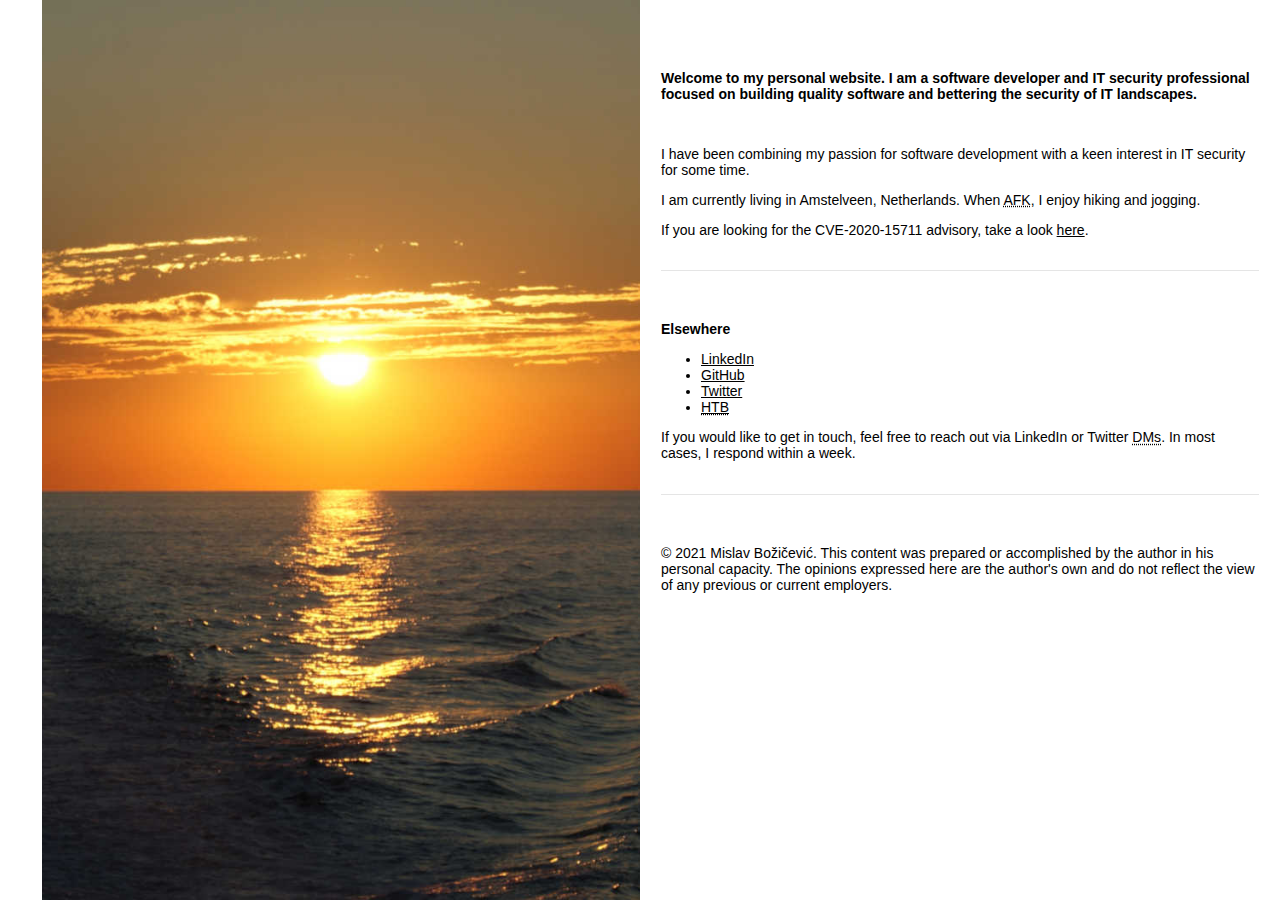
<file: index.html>
<!DOCTYPE html>
<html lang="en-us">

<head>
	<title>Mislav Bozicevic</title>
	<meta charset="utf-8" />
	<meta name="viewport" content="width=device-width, initial-scale=1.0" />
	<meta name="description" content="Mislav Bozicevic is a software developer and IT security professional focused on building quality software and bettering the security of IT landscapes." />
	<meta name="author" content="Mislav Bozicevic" />
	<link rel="stylesheet" href="index.css" />
</head>

<body>
	<section>
		<div class="adriatic" style="background-image:url('adriatic-sunset.jpg');">
			<img src="adriatic-sunset.jpg" alt="Sunset over the Adriatic Sea" title="" />
		</div>
	</section>

	<main role="main">
		<header>
			<h2>Welcome to my personal website. I am a software developer and IT security professional focused on building quality software and bettering the security of IT landscapes.</h2>
		</header>
		<section>
			<p>I have been combining my passion for software development with a keen interest in IT security for some time.</p>
			<p>I am currently living in Amstelveen, Netherlands. When <abbr title="Away From Keyboard">AFK</abbr>, I enjoy hiking and jogging.</p>
			<p>If you are looking for the CVE-2020-15711 advisory, take a look <a href="CVE-2020-15711.html">here</a>.</p>
		</section>
		<section>
			<h3>Elsewhere</h3>
			<ul>
				<li><a href="https://hr.linkedin.com/in/mislavbozicevic" title="LinkedIn">LinkedIn</a></li>
				<li><a href="https://github.com/bomsi" title="GitHub">GitHub</a></li>
				<li><a href="https://twitter.com/_mislav" title="Twitter">Twitter</a></li>
				<li><a href="https://www.hackthebox.eu/home/users/profile/39420" title="HTB"><abbr title="Hack The Box">HTB</abbr></a></li>
			</ul>
			<p>If you would like to get in touch, feel free to reach out via LinkedIn or Twitter <abbr title="Direct Messages">DMs</abbr>. In most cases, I respond within a week.</p>
		</section>

		<section>
			<p>&copy; 2021 Mislav Bo&#382;i&#269;evi&#263;. This content was prepared or accomplished by the author in his personal capacity. The opinions expressed here are the author's own and do not reflect the view of any previous or current employers.</p>
		</section>
	</main>
</body>
</html>
</file>
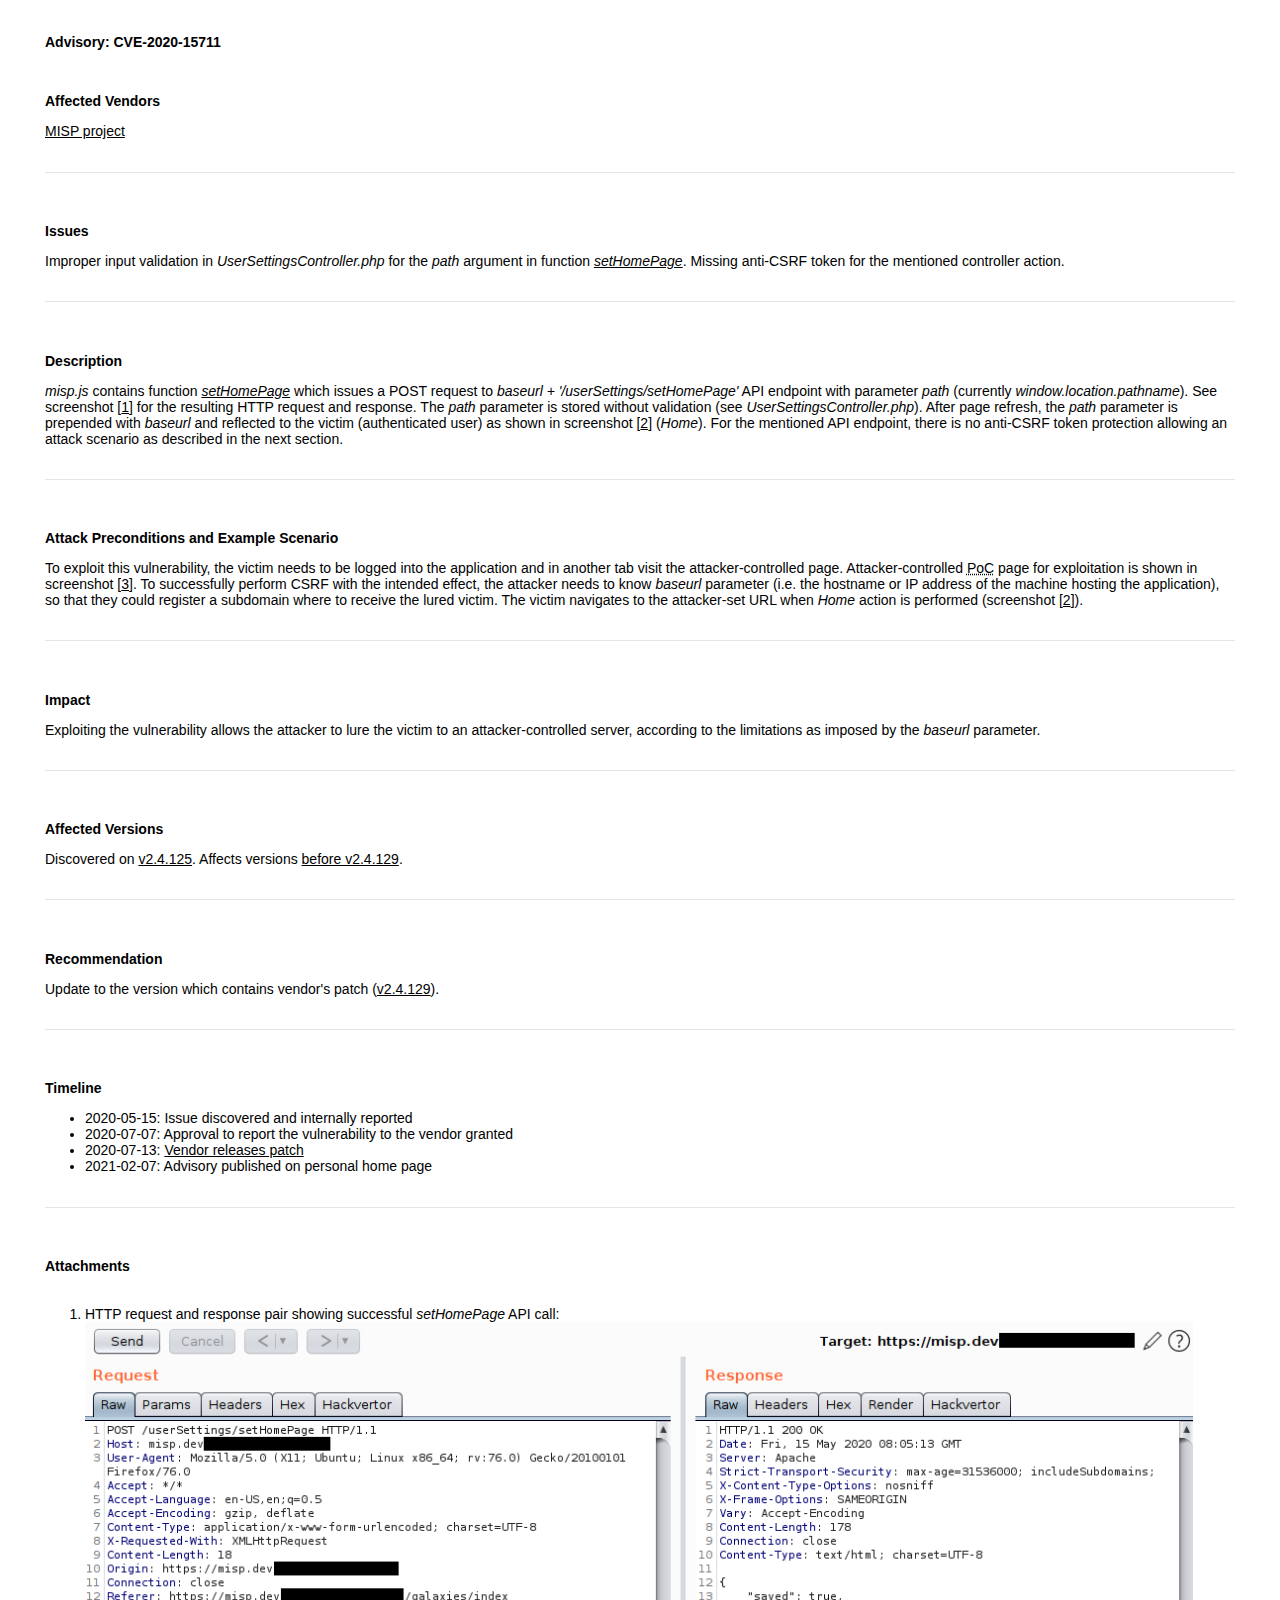
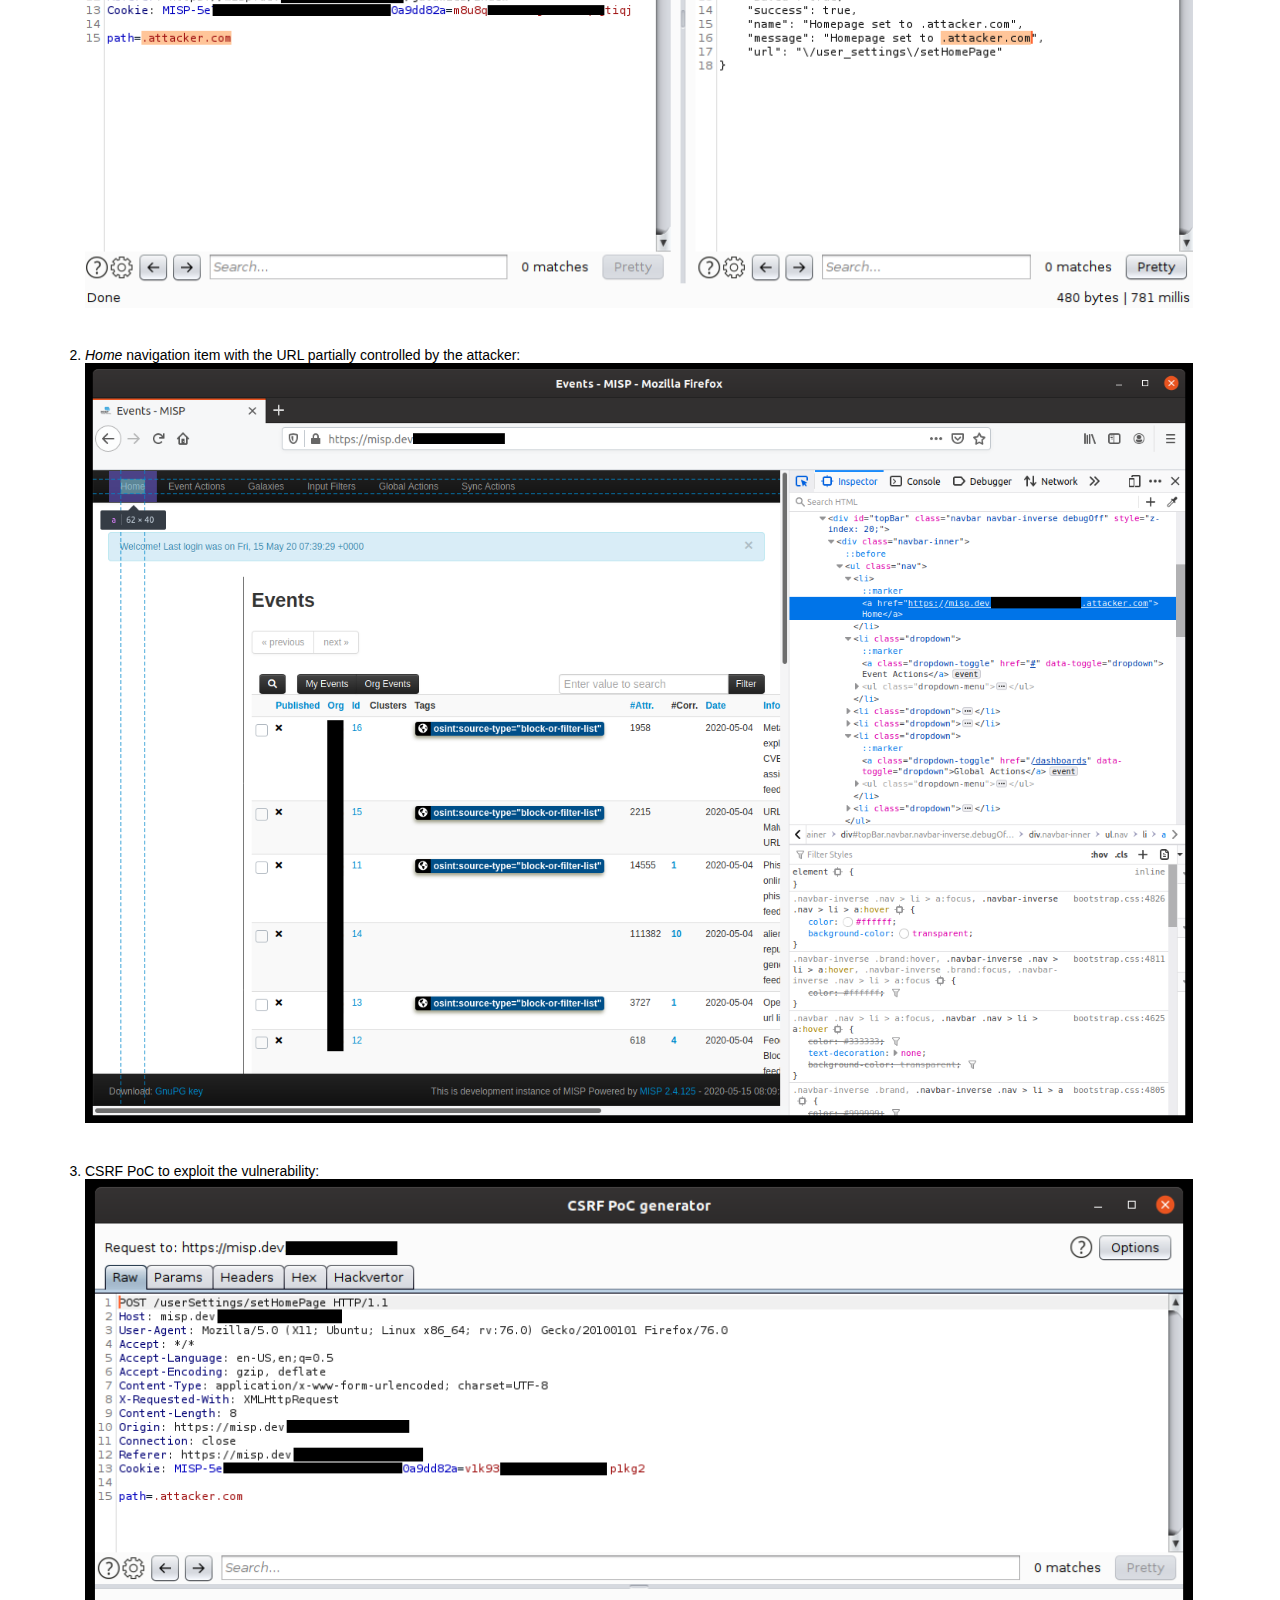
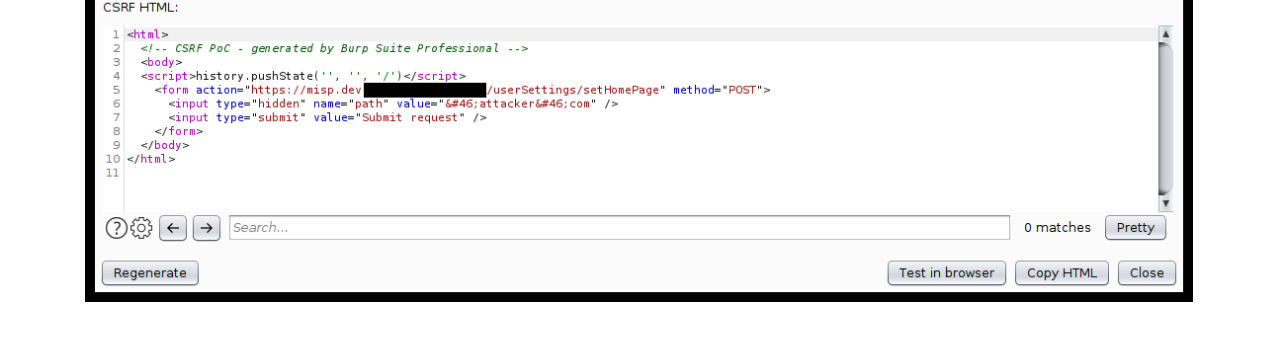
<file: CVE-2020-15711.html>
<!DOCTYPE html>
<html lang="en-us">
<head>
	<title>Advisory: CVE-2020-15711</title>
	<meta charset="utf-8" />
	<meta name="viewport" content="width=device-width, initial-scale=1.0" />
	<meta name="description" content="Advisory regarding CVE-2020-15711" />
	<meta name="author" content="Mislav Bozicevic" />
	<style>
* {
	font-size: 14px;
	font-family: Verdana, sans-serif;
	color: black;
	background-color: white;
}

img {
	background-size: cover;
	top: 0;
	left: 3rem;
	bottom: 0;
	padding: 0;
	width: calc(100% - 3rem);
}

main {
	padding: 1rem 1.5rem;
	max-width: 85em;
	margin-left: auto;
	margin-right: auto;
}

section {
	border-bottom: 1px solid rgba(0,0,0,0.1);
	padding: 1.3rem 0;
	margin-bottom: 1.3rem;
}

section:last-child {
	border: none;
	padding-bottom: 0;
}

section:first-child {
	border: none;
	padding-top: 0;
}

ol > li {
	padding: 1.3rem 0;
}
	</style>
</head>

<body>
	<main>
		<header>
			<h2>Advisory: CVE-2020-15711</h2>
		</header>
		<section>
			<h3>Affected Vendors</h3>
			<p><a href="https://www.misp-project.org/">MISP project</a></p>
		</section>
		<section>
			<h3>Issues</h3>
			<p>Improper input validation in <i>UserSettingsController.php</i> for the
			<i>path</i> argument in function
<i><a href="https://github.com/MISP/MISP/blob/f278407e915ff7f6e2e40bc1035206c8be2a1581/app/Controller/UserSettingsController.php#L326">setHomePage</a></i>.
			Missing anti-CSRF token for the mentioned controller action.</p>
		</section>
		<section>
			<h3>Description</h3>
			<p><i>misp.js</i> contains function
<i><a href="https://github.com/MISP/MISP/blob/f278407e915ff7f6e2e40bc1035206c8be2a1581/app/webroot/js/misp.js#L5028">setHomePage</a></i>
			which issues a POST request to
			<i>baseurl + '/userSettings/setHomePage'</i> API endpoint with parameter
			<i>path</i> (currently <i>window.location.pathname</i>).
			See screenshot [<a href="#1">1</a>] for the
			resulting HTTP request and response. The <i>path</i> parameter is
			stored without validation (see <i>UserSettingsController.php</i>). After page
			refresh, the <i>path</i> parameter is prepended with <i>baseurl</i> and reflected
			to the victim (authenticated user) as shown in screenshot [<a href="#2">2</a>] (<i>Home</i>).
			For the mentioned API endpoint, there is no anti-CSRF token protection
			allowing an attack scenario as described in the next section.</p>
		</section>
		<section>
			<h3>Attack Preconditions and Example Scenario</h3>
			<p>To exploit this vulnerability, the victim needs to be logged into the
			application and in another tab visit the attacker-controlled page.
			Attacker-controlled <abbr title="Proof of Concept">PoC</abbr>
			page for exploitation is shown in screenshot [<a href="#3">3</a>].
			To successfully perform CSRF with the intended effect, the attacker
			needs to know <i>baseurl</i> parameter (i.e. the hostname or IP address of
			the machine hosting the application), so that they could register a
			subdomain where to receive the lured victim. The victim navigates
			to the attacker-set URL when <i>Home</i> action is performed (screenshot [<a href="#2">2</a>]).</p>
		</section>
		<section>
			<h3>Impact</h3>
			<p>Exploiting the vulnerability allows the attacker to lure the victim to an
			attacker-controlled server, according to the limitations as imposed by
			the <i>baseurl</i> parameter.</p>
		</section>
		<section>
			<h3>Affected Versions</h3>
			<p>Discovered on <a href="https://github.com/MISP/MISP/tree/v2.4.125">v2.4.125</a>.
			Affects versions <a href="https://cve.circl.lu/cve/CVE-2020-15711">before v2.4.129</a>.</p>
		</section>
		<section>
			<h3>Recommendation</h3>
			<p>Update to the version which contains vendor's patch
			(<a href="https://github.com/MISP/MISP/compare/v2.4.128...v2.4.129">v2.4.129</a>).</p>
		</section>
		<section>
			<h3>Timeline</h3>
			<ul>
				<li>2020-05-15: Issue discovered and internally reported</li>
				<li>2020-07-07: Approval to report the vulnerability to the vendor granted</li>
				<li>2020-07-13: <a href="https://github.com/MISP/MISP/commit/bf4610c947c7dc372c4078f363d2dff6ae0703a8">Vendor releases patch</a></li>
				<li>2021-02-07: Advisory published on personal home page</li>
			</ul>
		</section>
		<section>
			<h3>Attachments</h3>
			<ol>
				<li><a id="1">HTTP request and response pair showing successful <i>setHomePage</i> API call:<br>
					<img src="CVE-2020-15711_1.png" alt="HTTP request and response pair showing successful 'setHomePage' API call"></a></li>
				<li><a id="2"><i>Home</i> navigation item with the URL partially controlled by the attacker:<br>
					<img src="CVE-2020-15711_2.png" alt="'Home' navigation item with the URL partially controlled by the attacker"></a></li>
				<li><a id="3">CSRF PoC to exploit the vulnerability:<br>
					<img src="CVE-2020-15711_3.png" alt="CSRF PoC to exploit the vulnerability"></a></li>
			</ol>
		</section>
	</main>
</body>
</html>
</file>
<file: index.css>
* {
	font-size: 14px;
	font-family: Verdana, sans-serif;
	color: black;
	background-color: white;
}

div.adriatic {
	background-size: 110% auto;
	background-position: 50% 50%;
	padding-bottom: 60%;
	position: relative;
}

div.adriatic img {
	display: none;
}

@media (min-width: 600px) {
	div.adriatic {
		padding-bottom: 60%;
	}
}

@media (min-width: 1000px) {
	div.adriatic {
		position: fixed;
		background-size: cover;
		top: 0;
		left: 3rem;
		bottom: 0;
		padding: 0;
		width: calc(50% - 3rem);
	}

  	body {
		width: 50%;
		margin-left: 50%;
	}
}

main[role='main'] {
	padding: 1rem 1.5rem;
	max-width: 45em;
	margin-left: auto;
	margin-right: auto;
}

section {
	border-bottom: 1px solid rgba(0,0,0,0.1);
	padding: 1.3rem 0;
	margin-bottom: 1.3rem;
}

section:last-child {
	border: none;
	padding-bottom: 0;
}

section:first-child {
	border: none;
	padding-top: 0;
}
</file>
